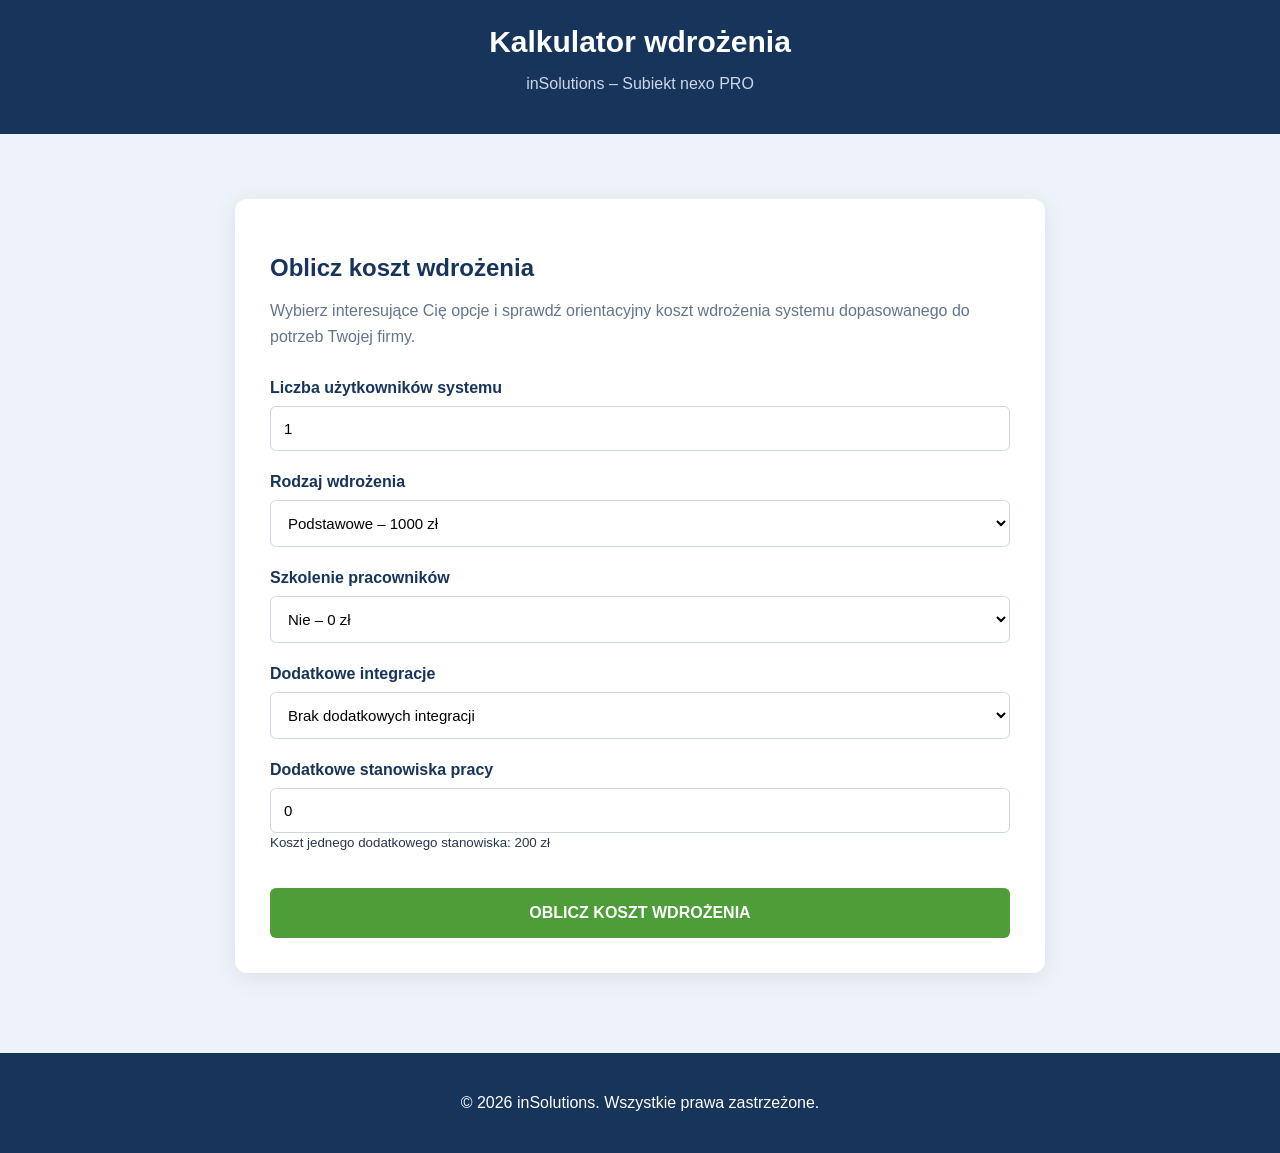
<file: kalkulator.html>
<!DOCTYPE html>
<html lang="pl">

<head>

    <meta charset="UTF-8">
    <meta name="viewport" content="width=device-width, initial-scale=1.0">
    <meta name="robots" content="noindex, nofollow">

    <title>Kalkulator wdrożenia – inSolutions</title>

    <style>

        * {
            box-sizing: border-box;
        }

        body {
            font-family: Arial, sans-serif;
            margin: 0;
            background: #edf3f8;
            color: #26374b;
        }

        header {
            background: #17345b;
            color: white;
            padding: 25px;
            text-align: center;
        }

        header h1 {
            margin: 0;
            font-size: 30px;
        }

        header p {
            color: #cbd8e8;
        }

        .kontener {
            max-width: 850px;
            margin: 45px auto;
            padding: 20px;
        }

        .karta {
            background: white;
            padding: 35px;
            border-radius: 12px;
            box-shadow: 0 5px 25px rgba(0,0,0,0.08);
        }

        h2 {
            color: #17345b;
            margin-bottom: 10px;
        }

        .opis {
            color: #64748b;
            margin-bottom: 30px;
            line-height: 1.6;
        }

        .pole {
            margin-bottom: 22px;
        }

        label {
            display: block;
            font-weight: bold;
            margin-bottom: 9px;
            color: #17345b;
        }

        input, select {
            width: 100%;
            padding: 13px;
            border: 1px solid #ccd7e2;
            border-radius: 6px;
            font-size: 15px;
            background: white;
        }

        input:focus, select:focus {
            outline: none;
            border-color: #2878bd;
        }

        .checkbox {
            display: flex;
            align-items: center;
            gap: 10px;
            margin: 15px 0;
        }

        .checkbox input {
            width: 18px;
            height: 18px;
            accent-color: #2878bd;
        }

        .checkbox label {
            margin: 0;
            font-weight: normal;
        }

        button {
            width: 100%;
            padding: 16px;
            border: none;
            border-radius: 6px;
            background: #4d9e39;
            color: white;
            font-size: 16px;
            font-weight: bold;
            cursor: pointer;
            transition: .3s;
            margin-top: 15px;
        }

        button:hover {
            background: #397d2b;
        }

        .wynik {
            display: none;
            margin-top: 30px;
            padding: 25px;
            background: #edf5fb;
            border-left: 5px solid #2878bd;
            border-radius: 6px;
        }

        .wynik h2 {
            margin-top: 0;
        }

        .cena {
            font-size: 35px;
            font-weight: bold;
            color: #2878bd;
            margin: 15px 0;
        }

        .szczegoly {
            line-height: 2;
            color: #526477;
        }

        .uwaga {
            font-size: 12px;
            color: #64748b;
            margin-top: 20px;
            line-height: 1.6;
        }

        .kontakt {
            display: block;
            text-align: center;
            padding: 15px;
            background: #17345b;
            color: white;
            text-decoration: none;
            border-radius: 6px;
            margin-top: 20px;
        }

        .kontakt:hover {
            background: #2878bd;
        }

        footer {
            background: #17345b;
            color: white;
            text-align: center;
            padding: 25px;
            margin-top: 60px;
        }

        @media(max-width: 600px) {

            .kontener {
                margin: 20px auto;
                padding: 12px;
            }

            .karta {
                padding: 22px;
            }

            header h1 {
                font-size: 24px;
            }

            .cena {
                font-size: 28px;
            }

        }

    </style>

</head>

<body>

<header>

    <h1>Kalkulator wdrożenia</h1>

    <p>inSolutions – Subiekt nexo PRO</p>

</header>

<div class="kontener">

    <div class="karta">

        <h2>Oblicz koszt wdrożenia</h2>

        <p class="opis">
            Wybierz interesujące Cię opcje i sprawdź
            orientacyjny koszt wdrożenia systemu
            dopasowanego do potrzeb Twojej firmy.
        </p>

        <div class="pole">

            <label for="osoby">
                Liczba użytkowników systemu
            </label>

            <input
                type="number"
                id="osoby"
                min="1"
                max="500"
                value="1"
            >

        </div>

        <div class="pole">

            <label for="wdrozenie">
                Rodzaj wdrożenia
            </label>

            <select id="wdrozenie">

                <option value="1000">
                    Podstawowe – 1000 zł
                </option>

                <option value="3000">
                    Standardowe – 3000 zł
                </option>

                <option value="5000">
                    Zaawansowane – 5000 zł
                </option>

            </select>

        </div>

        <div class="pole">

            <label for="szkolenie">
                Szkolenie pracowników
            </label>

            <select id="szkolenie">

                <option value="0">Nie – 0 zł</option>

                <option value="1000">Tak – 1000 zł</option>

            </select>

        </div>

        <div class="pole">

            <label for="integracja">
                Dodatkowe integracje
            </label>

            <select id="integracja">

                <option value="0">
                    Brak dodatkowych integracji
                </option>

                <option value="500">
                    Jedna integracja – 500 zł
                </option>

                <option value="1000">
                    Dwie integracje – 1000 zł
                </option>

                <option value="2000">
                    Trzy lub więcej – 2000 zł
                </option>

            </select>

        </div>

        <div class="pole">

            <label for="stanowiska">
                Dodatkowe stanowiska pracy
            </label>

            <input
                type="number"
                id="stanowiska"
                min="0"
                max="500"
                value="0"
            >

            <small>
                Koszt jednego dodatkowego stanowiska: 200 zł
            </small>

        </div>

        <button onclick="oblicz()">
            OBLICZ KOSZT WDROŻENIA
        </button>

        <div class="wynik" id="wynik">

            <h2>Szacunkowy koszt wdrożenia</h2>

            <div class="cena" id="cena">
                0 zł
            </div>

            <div class="szczegoly" id="szczegoly"></div>

            <p class="uwaga">
                Podana kwota ma charakter orientacyjny
                i nie stanowi oferty handlowej.
                Ostateczna wycena zależy od zakresu
                wdrożenia i indywidualnych potrzeb firmy.
            </p>

            <a href="https://www.insolutions.pl/kontakt"
               class="kontakt">
                SKONTAKTUJ SIĘ Z NAMI
            </a>

        </div>

    </div>

</div>

<footer>

    <p>© 2026 inSolutions. Wszystkie prawa zastrzeżone.</p>

</footer>

<script>

function oblicz() {

    let osoby = Number(document.getElementById("osoby").value);

    let wdrozenie = Number(document.getElementById("wdrozenie").value);

    let szkolenie = Number(document.getElementById("szkolenie").value);

    let integracja = Number(document.getElementById("integracja").value);

    let stanowiska = Number(document.getElementById("stanowiska").value);

    // Sprawdzenie danych

    if (
        !Number.isInteger(osoby) ||
        osoby < 1 ||
        osoby > 500 ||
        !Number.isInteger(stanowiska) ||
        stanowiska < 0 ||
        stanowiska > 500
    ) {

        alert("Wprowadź prawidłową liczbę użytkowników i stanowisk.");

        return;

    }

    // Obliczanie kosztów

    let kosztOsob = osoby * 100;

    let kosztStanowisk = stanowiska * 200;

    let koszt = wdrozenie +
                szkolenie +
                integracja +
                kosztOsob +
                kosztStanowisk;

    // Wyświetlanie wyniku

    document.getElementById("cena").innerHTML =
        koszt.toLocaleString("pl-PL") + " zł";

    document.getElementById("szczegoly").innerHTML =

        "Liczba użytkowników: " + osoby +
        "<br>Koszt użytkowników: " + kosztOsob + " zł" +

        "<br>Wdrożenie: " + wdrozenie + " zł" +

        "<br>Szkolenie: " + szkolenie + " zł" +

        "<br>Integracje: " + integracja + " zł" +

        "<br>Dodatkowe stanowiska: " +
        kosztStanowisk + " zł";

    document.getElementById("wynik").style.display = "block";

}

</script>

</body>
</html>
</file>
